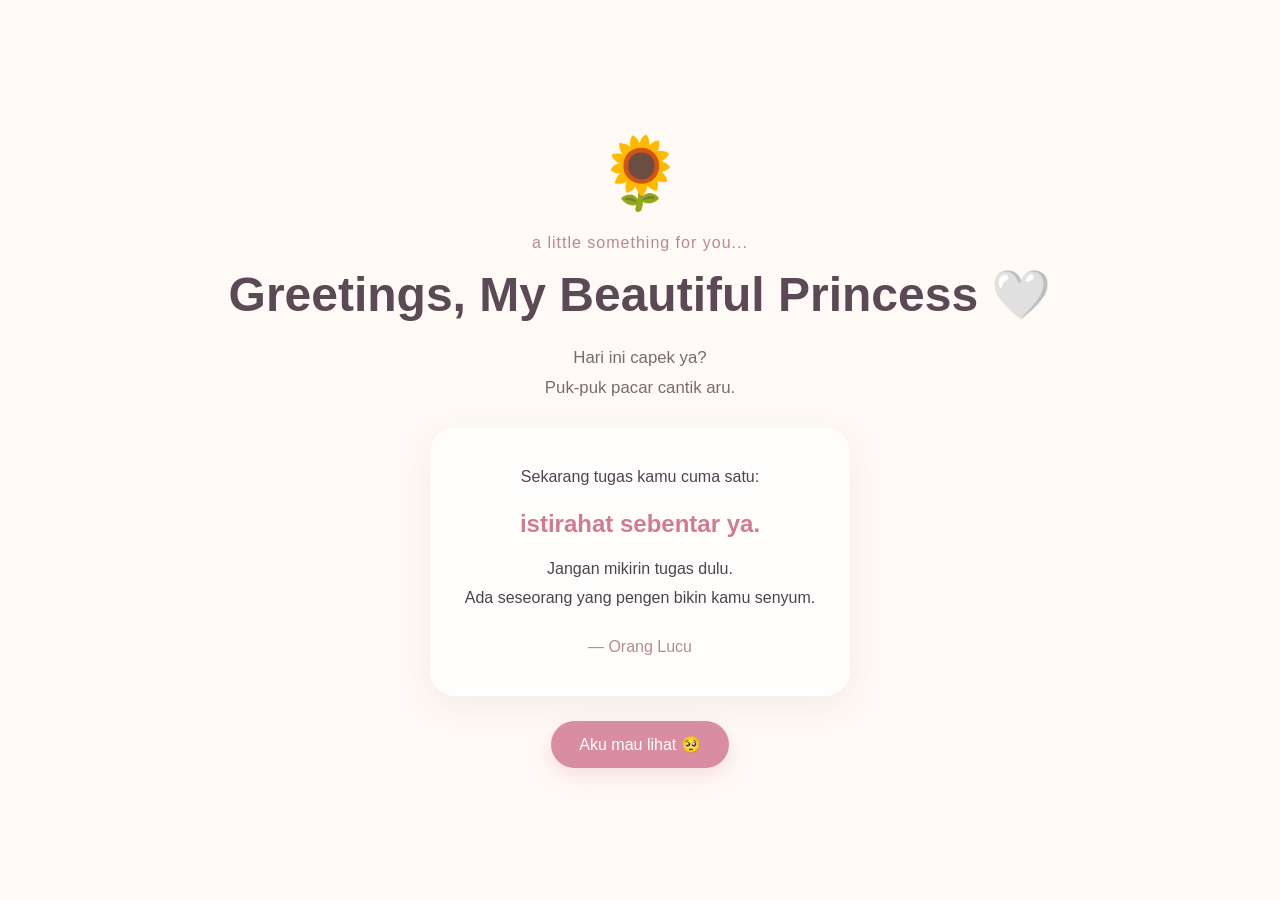
<file: index.html>
<!DOCTYPE html>
<html lang="id">
<head>
    <meta charset="UTF-8">
    <meta name="viewport" content="width=device-width, initial-scale=1.0">

    <title>Dipta Web</title>

    <link rel="stylesheet" href="style.css">
</head>

<body>

    <!-- =========================
         BACKGROUND ANIMATION
    ========================== -->
    <div class="hearts"></div>

    <!-- =========================
         SECTION 1 - OPENING
    ========================== -->
    <section id="opening" class="page active">

        <div class="sunflower">🌻</div>

        <p class="small-text">
            a little something for you...
        </p>

        <h1>
            Greetings, My Beautiful Princess 🤍
        </h1>

        <p class="description">
            Hari ini capek ya?
            <br>
            Puk-puk pacar cantik aru.
        </p>

        <div class="message-box">
            <p>
                Sekarang tugas kamu cuma satu:
            </p>

            <strong>
                istirahat sebentar ya.
            </strong>

            <p>
                Jangan mikirin tugas dulu.
                <br>
                Ada seseorang yang pengen bikin kamu senyum.
            </p>

            <span>
                — Orang Lucu
            </span>
        </div>

        <button class="main-button" onclick="nextPage('message')">
            Aku mau lihat 🥺
        </button>

    </section>


    <!-- =========================
         SECTION 2 - MESSAGE
    ========================== -->
    <section id="message" class="page">

        <div class="sunflower">🌻</div>

        <p class="small-text">
            from someone who cares about you, my princess.
        </p>

        <h2>
            Buat tuan putri yang hari ini sudah berjuang 🤍
        </h2>

        <div class="letter">

            <p>
                Kamu tahu nggak?
            </p>

            <p>
                Aku mungkin nggak bisa menghilangkan semua
                capek kamu hari ini atau hari-hari berikutnya.
            </p>

            <p>
                Tapi seenggaknya aku bisa nemenin kamu
                sebentar.
            </p>

            <p>
                Jadi kalau hari ini rasanya berat...
            </p>

            <h3>
                kamu nggak harus selalu kuat sendirian.
            </h3>

            <p>
                Istirahat dulu, ya, tuan putri ku.
                <br>
                Tugas bisa dilanjut nanti.
            </p>

            <p class="cute-text">
                Senyum kamu lebih penting sekarang 🌻
            </p>

        </div>

        <button class="main-button" onclick="nextPage('game')">
            Aku mau main dulu 🎮
        </button>

    </section>


    <!-- =========================
         SECTION 3 - MINI GAME
    ========================== -->
    <section id="game" class="page">

        <div class="game-header">

            <span>
                💗 Tangkap hati Aru
            </span>

            <span id="score">
                0 / 10
            </span>

        </div>

        <h2>
            Tangkap 10 hati! 💕
        </h2>

        <p>
            Santai aja, ini bukan UAS 😭
        </p>

        <div id="game-area">

            <div id="game-heart">
                💗
            </div>

        </div>

        <p id="game-message">
            Klik hati yang muncul!
        </p>

    </section>


    <!-- =========================
         SECTION 4 - GAME COMPLETE
    ========================== -->
    <section id="complete" class="page">

        <div class="big-heart">
            💗
        </div>

        <h1>
            10 / 10 🎉
        </h1>

        <p class="description">
            Kamu menang!
        </p>

        <div class="message-box">

            <p>
                Hadiahnya...
            </p>

            <h2>
                🍦 Es krim virtual!
            </h2>

            <p>
                Karena aru belum bisa ngasih
                yang asli secara langsung 🙏🏻
            </p>

        </div>

        <p class="cute-text">
            Tapi masih ada satu hadiah lagi...
        </p>

        <button class="main-button" onclick="nextPage('last-message')">
            Lihat hadiah terakhir 🎁
        </button>

    </section>


    <!-- =========================
         SECTION 5 - LAST MESSAGE
    ========================== -->
    <section id="last-message" class="page">

        <div class="sunflower">
            🌻
        </div>

        <h2>
            Sebelum kamu pergi...
        </h2>

        <p class="small-text">
            ada sesuatu yang mau aru bilang.
        </p>

        <div class="letter">

            <p>
                Aku tahu kamu lagi capek.
            </p>

            <p>
                Aku tahu tugas kadang bikin kamu
                pengen rebahan dan menghilang
                dari dunia sebentar.
            </p>

            <p>
                Tapi aku bangga sama kamu karena
                kamu tetap berusaha menyelesaikannya.
            </p>

            <p>
                Jadi malam ini jangan terlalu keras
                sama diri sendiri, ya.
            </p>

            <h3>
                Makan. Minum. Istirahat.
            </h3>

            <p>
                Dan kalau ada apa-apa...
            </p>

            <h3 class="cute-text">
                sini, cerita sama aru. 🤍
            </h3>

            <p>
                Good job, Safinatur Rohmah Faqihah 👏🏻.
            </p>

        </div>

        <button class="main-button" onclick="nextPage('gift')">
            Aku mau hadiah 🎁
        </button>

    </section>


    <!-- =========================
         SECTION 6 - GIFT
    ========================== -->
    <section id="gift" class="page">

        <div class="gift-icon">
            🎁
        </div>

        <h1>
            Hadiah untuk Pinpin 🌻
        </h1>

        <p class="description">
            Aku bikinin sesuatu kecil yang
            bisa kamu simpan di HP.
        </p>

        <div class="gift-box">

            <p>
                Bukan tugas.
                <br>
                Bukan soal.
                <br>
                Bukan revisi.
            </p>

            <strong>
                Cuma sesuatu kecil dari Aru buat kamu. 🤍
            </strong>

        </div>

        <button class="main-button" onclick="openWallpaper()">
            Buka Hadiah 🎀
        </button>

    </section>


<!-- =========================
     SECTION 7 - WALLPAPER
========================= -->
<section id="wallpaper" class="page">

    <div class="sunflower">
        🌻
    </div>

    <h1>
        Wallpaper untuk Pinpin 🤍
    </h1>

    <p class="description">
        Biar tiap buka HP ada sedikit
        pengingat kalau kamu nggak sendirian.
    </p>

    <div class="wallpaper-container">

        <!-- WALLPAPER 1 -->
        <div class="wallpaper-card">

            <div class="wallpaper-preview">
                <img src="1.jpeg"
                     alt="Wallpaper untuk Pinpin">
            </div>

            <h3>
                Orang Kasep😎
            </h3>

            <button onclick="downloadWallpaper('1.jpeg')">
                Download Wallpaper
            </button>

        </div>


        <!-- WALLPAPER 2 -->
        <div class="wallpaper-card">

            <div class="wallpaper-preview">
                <img src="2.jpeg"
                     alt="Wallpaper untuk Fina">
            </div>

            <h3>
                Princess🤍
            </h3>

            <button onclick="downloadWallpaper('2.jpeg')">
                Download Wallpaper
            </button>

        </div>


        <!-- WALLPAPER 3 -->
        <div class="wallpaper-card">

            <div class="wallpaper-preview">
                <img src="3.jpeg"
                     alt="Walpaper untuk Fina">
            </div>

            <h3>
                View🌅
            </h3>

            <button onclick="downloadWallpaper('3.jpeg')">
                Download Wallpaper
            </button>

        </div>


         <!-- WALLPAPER 4 -->
        <div class="wallpaper-card">

            <div class="wallpaper-preview">
                <img src="4.jpeg"
                     alt="Wallpaper Special">
            </div>

            <h3>
                Us❤️
            </h3>

            <button onclick="downloadWallpaper('4.jpeg')">
                Download Wallpaper
            </button>

        </div>


         <!-- WALLPAPER 4 -->
        <div class="wallpaper-card">

            <div class="wallpaper-preview">
                <img src="5.jpeg"
                     alt="Wallpaper Special">
            </div>

            <h3>
                Bonus 1✨
            </h3>

            <button onclick="downloadWallpaper('5.jpeg')">
                Download Wallpaper
            </button>

        </div>


         <!-- WALLPAPER 4 -->
        <div class="wallpaper-card">

            <div class="wallpaper-preview">
                <img src="6.jpeg"
                     alt="Wallpaper Special">
            </div>

            <h3>
                Bonus 2✨
            </h3>

            <button onclick="downloadWallpaper('6.jpeg')">
                Download Wallpaper
            </button>

        </div>


         <!-- WALLPAPER 4 -->
        <div class="wallpaper-card">

            <div class="wallpaper-preview">
                <img src="7.jpeg"
                     alt="Wallpaper Special">
            </div>

            <h3>
                Bonus 3✨
            </h3>

            <button onclick="downloadWallpaper('7.jpeg')">
                Download Wallpaper
            </button>

        </div>

    </div>

    <p class="final-text">
        Made with love, especially for Pinpin 🌻
        <br>
        — Aru
    </p>

</section> 


    <script src="script.js"></script>

</body>
</html>
</file>
<file: style.css>
* {
    margin: 0;
    padding: 0;
    box-sizing: border-box;
}

html {
    scroll-behavior: smooth;
}

body {
    font-family: "Segoe UI", Arial, sans-serif;
    background: #fffaf5;
    color: #4d4350;
    overflow-x: hidden;
}

/* =========================
   PAGE
========================= */

.page {
    display: none;
    min-height: 100vh;
    padding: 60px 20px;
    justify-content: center;
    align-items: center;
    flex-direction: column;
    text-align: center;
}

.page.active {
    display: flex;
    animation: fadeIn 0.8s ease;
}

@keyframes fadeIn {
    from {
        opacity: 0;
        transform: translateY(20px);
    }

    to {
        opacity: 1;
        transform: translateY(0);
    }
}

/* =========================
   TEXT
========================= */

h1 {
    font-size: 3rem;
    color: #5b4a55;
    margin-bottom: 20px;
}

h2 {
    font-size: 2rem;
    color: #5b4a55;
    margin-bottom: 15px;
}

h3 {
    color: #80616d;
}

.description {
    max-width: 600px;
    line-height: 1.8;
    font-size: 1.05rem;
    color: #776b73;
}

.small-text {
    color: #b38a96;
    letter-spacing: 1px;
    margin-bottom: 15px;
}

.cute-text {
    color: #d17b91;
    font-weight: 600;
}

/* =========================
   SUNFLOWER
========================= */

.sunflower {
    font-size: 70px;
    margin-bottom: 20px;
    animation: floating 3s ease-in-out infinite;
}

@keyframes floating {
    0%, 100% {
        transform: translateY(0);
    }

    50% {
        transform: translateY(-10px);
    }
}

/* =========================
   MESSAGE BOX
========================= */

.message-box,
.letter,
.gift-box {
    background: rgba(255, 255, 255, 0.8);
    max-width: 650px;
    padding: 35px;
    margin: 25px 0;
    border-radius: 25px;
    box-shadow: 0 10px 35px rgba(100, 70, 80, 0.08);
    line-height: 1.8;
}

.message-box strong {
    display: block;
    font-size: 1.5rem;
    color: #d17b91;
    margin: 10px 0;
}

.message-box span {
    display: block;
    margin-top: 20px;
    color: #b38a96;
}

.letter p {
    margin-bottom: 18px;
}

/* =========================
   BUTTON
========================= */

.main-button,
.wallpaper-card button {
    border: none;
    background: #d98da2;
    color: white;
    padding: 14px 28px;
    border-radius: 50px;
    font-size: 1rem;
    cursor: pointer;
    transition: 0.25s;
    box-shadow: 0 7px 20px rgba(217, 141, 162, 0.25);
}

.main-button:hover,
.wallpaper-card button:hover {
    background: #c9778e;
    transform: translateY(-3px);
}

/* =========================
   GAME
========================= */

#game {
    background: #fff7fb;
}

.game-header {
    width: min(600px, 100%);
    display: flex;
    justify-content: space-between;
    margin-bottom: 20px;
    color: #9c6879;
    font-weight: bold;
}

#game-area {
    width: min(650px, 95vw);
    height: 400px;
    background: white;
    border-radius: 30px;
    margin: 25px 0;
    position: relative;
    overflow: hidden;
    box-shadow: 0 10px 35px rgba(100, 70, 80, 0.1);
}

#game-heart {
    position: absolute;
    font-size: 45px;
    cursor: pointer;
    transition: 0.15s;
    user-select: none;
}

#game-heart:hover {
    transform: scale(1.25);
}

#game-message {
    color: #a76f82;
}

/* =========================
   COMPLETE
========================= */

.big-heart {
    font-size: 100px;
    animation: heartbeat 1.2s infinite;
}

@keyframes heartbeat {
    0%, 100% {
        transform: scale(1);
    }

    50% {
        transform: scale(1.2);
    }
}

.gift-icon {
    font-size: 90px;
    margin-bottom: 20px;
}

/* =========================
   WALLPAPER
========================= */

.wallpaper-container {
    display: grid;
    grid-template-columns: repeat(3, 1fr);
    gap: 25px;
    width: min(1000px, 100%);
    margin-top: 30px;
}

.wallpaper-card {
    background: white;
    padding: 15px;
    border-radius: 25px;
    box-shadow: 0 10px 30px rgba(100, 70, 80, 0.08);
}

.wallpaper-card h3 {
    margin: 18px 0;
}

.wallpaper-card button {
    font-size: 0.9rem;
    padding: 11px 18px;
}

.wallpaper-preview {
    height: 380px;
    border-radius: 18px;
    display: flex;
    justify-content: center;
    align-items: center;
    padding: 30px;
    color: white;
    font-size: 1.3rem;
    font-weight: 600;
    line-height: 1.6;
}

.wallpaper-preview {
    height: 380px;
    border-radius: 18px;
    overflow: hidden;
    background-color: #f5f5f5;
}

.wallpaper-preview img {
    width: 100%;
    height: 100%;
    object-fit: cover;
    display: block;
}

.final-text {
    margin-top: 45px;
    color: #a87887;
    line-height: 1.8;
}

/* =========================
   FLOATING HEARTS
========================= */

.hearts {
    position: fixed;
    inset: 0;
    pointer-events: none;
    overflow: hidden;
    z-index: -1;
}

.floating-heart {
    position: absolute;
    bottom: -30px;
    font-size: 20px;
    opacity: 0.5;
    animation: rise 6s linear forwards;
}

@keyframes rise {
    from {
        transform: translateY(0);
        opacity: 0;
    }

    20% {
        opacity: 0.6;
    }

    to {
        transform: translateY(-110vh);
        opacity: 0;
    }
}

/* =========================
   RESPONSIVE
========================= */

@media (max-width: 768px) {

    h1 {
        font-size: 2.2rem;
    }

    h2 {
        font-size: 1.6rem;
    }

    .page {
        padding: 40px 18px;
    }

    .message-box,
    .letter,
    .gift-box {
        padding: 25px 20px;
    }

    #game-area {
        height: 350px;
    }

    .wallpaper-container {
        grid-template-columns: 1fr;
        max-width: 350px;
    }

    .wallpaper-preview {
        height: 450px;
    }
}
</file>
